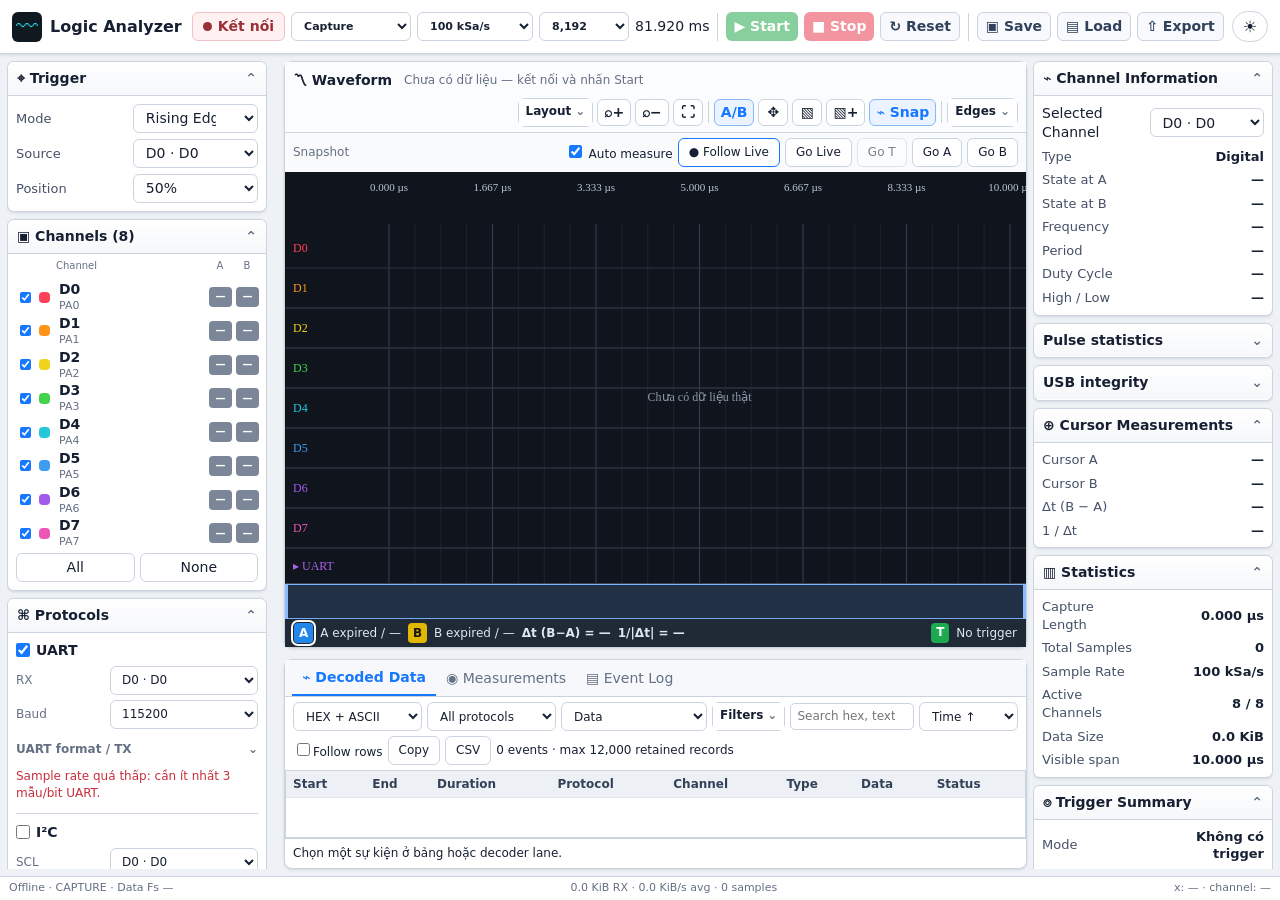
<file: AppWeb/index.html>
<!doctype html>
<html lang="vi">
<head>
  <meta charset="utf-8">
  <meta name="viewport" content="width=device-width, initial-scale=1">
  <title>ETVIEW Logic Analyzer</title>
  <link rel="stylesheet" href="styles.css?v=2.0-workbench">
</head>
<body>
  <header class="topbar">
    <div class="brand"><span class="brand-icon">〰</span><strong>Logic Analyzer</strong><span class="badge">Web App</span></div>
    <div class="top-controls">
      <button id="connectBtn" class="status-chip disconnected"><span class="status-dot"></span><span id="connectionText">Kết nối</span></button>
      <label>Mode<select id="modeSelect"><option value="CAPTURE">Capture</option><option value="STREAM">Streaming</option></select></label>
      <label>Sample Rate<select id="rateSelect"></select></label>
      <label>Depth<select id="depthSelect"><option value="1024">1,024</option><option value="2048">2,048</option><option value="4096">4,096</option><option value="8192" selected>8,192</option></select></label>
      <output id="plannedDuration" title="Capture duration / PC streaming history span">—</output><span class="divider"></span>
      <button id="startBtn" class="action start">▶ Start</button>
      <button id="stopBtn" class="action stop">■ Stop</button>
      <button id="resetBtn" class="action neutral">↻ Reset</button>
      <span class="divider"></span>
      <button id="saveBtn" class="action neutral">▣ Save</button>
      <button id="loadBtn" class="action neutral">▤ Load</button>
      <button id="exportBtn" class="action neutral">⇧ Export</button>
      <input id="loadInput" type="file" accept=".json" hidden>
      <button id="themeBtn" class="icon-button" title="Đổi theme">☀</button>
    </div>
  </header>

  <main class="workspace">
    <aside class="left-panel">
      <details open>
        <summary>⌖ Trigger</summary>
        <div class="panel-content form-grid">
          <label>Mode</label>
          <select id="triggerEdge">
            <option value="2">None (thu ngay)</option>
            <option value="0" selected>Rising Edge</option>
            <option value="1">Falling Edge</option>
          </select>
          <label>Source</label><select id="triggerChannel"></select>
          <label>Position</label><select id="pretriggerSelect"><option value="0">0%</option><option value="1">1%</option><option value="25">25%</option><option value="50" selected>50%</option><option value="75">75%</option></select>
        </div>
      </details>

      <details open>
        <summary>▣ Channels (8)</summary>
        <div class="channel-columns"><span></span><span></span><span>Channel</span><span>A</span><span>B</span></div>
        <div id="channelList" class="panel-content channel-list"></div>
        <div class="channel-actions"><button id="allChannelsBtn">All</button><button id="noChannelsBtn">None</button></div>
      </details>

      <details open>
        <summary>⌘ Protocols</summary>
        <div class="panel-content protocols">
          <section class="protocol-config" aria-label="UART decoder">
            <label class="protocol-heading" for="uartEnabled"><input id="uartEnabled" type="checkbox" checked> UART</label>
            <div class="protocol-fields">
              <label for="uartChannel">RX</label><select id="uartChannel"></select>
              <label for="uartBaud">Baud</label><select id="uartBaud"><option>9600</option><option>19200</option><option>38400</option><option>57600</option><option selected>115200</option></select>
            </div>
            <details class="protocol-advanced"><summary>UART format / TX</summary><div class="protocol-fields"><label for="uartTxChannel">TX (optional)</label><select id="uartTxChannel"></select><label for="uartDataBits">Data bits</label><select id="uartDataBits"><option>5</option><option>6</option><option>7</option><option selected>8</option><option>9</option></select><label for="uartParity">Parity</label><select id="uartParity"><option value="none">None</option><option value="even">Even</option><option value="odd">Odd</option></select><label for="uartStopBits">Stop bits</label><select id="uartStopBits"><option selected>1</option><option>1.5</option><option>2</option></select><label for="uartBitOrder">Bit order</label><select id="uartBitOrder"><option value="lsb">LSB first</option><option value="msb">MSB first</option></select></div></details>
            <p id="uartDecodeStatus" class="decoder-status" role="status" aria-live="polite"></p>
          </section>
          <section class="protocol-config" aria-label="I2C decoder">
            <label class="protocol-heading" for="i2cEnabled"><input id="i2cEnabled" type="checkbox"> I²C</label>
            <div class="protocol-fields">
              <label for="i2cScl">SCL</label><select id="i2cScl"></select>
              <label for="i2cSda">SDA</label><select id="i2cSda"></select>
            </div>
            <p class="protocol-hint">7-bit address · ACK/NACK</p>
            <p id="i2cDecodeStatus" class="decoder-status" role="status" aria-live="polite"></p>
          </section>
          <section class="protocol-config" aria-label="SPI decoder">
            <label class="protocol-heading" for="spiEnabled"><input id="spiEnabled" type="checkbox"> SPI</label>
            <div class="protocol-fields">
              <label for="spiCs">CS</label><select id="spiCs"></select>
              <label for="spiClk">SCK</label><select id="spiClk"></select>
              <label for="spiMosi">MOSI</label><select id="spiMosi"></select>
              <label for="spiMiso">MISO</label><select id="spiMiso"></select>
              <label for="spiMode">Mode</label><select id="spiMode"><option value="0">Mode 0</option><option value="1">Mode 1</option><option value="2">Mode 2</option><option value="3">Mode 3</option></select>
            </div>
            <details class="protocol-advanced"><summary>Word format / CS polarity</summary><div class="protocol-fields"><label for="spiWordSize">Word bits</label><input id="spiWordSize" type="number" min="1" max="32" value="8"><label for="spiBitOrder">Bit order</label><select id="spiBitOrder"><option value="msb">MSB first</option><option value="lsb">LSB first</option></select><label for="spiCsActive">CS active</label><select id="spiCsActive"><option value="0">LOW</option><option value="1">HIGH</option></select></div></details><p class="protocol-hint">4 physical channels · <span id="spiModeHint">SCK nghỉ LOW · đọc cạnh lên ↑</span></p>
            <p id="spiDecodeStatus" class="decoder-status" role="status" aria-live="polite"></p>
          </section>
        </div>
      </details>

      <details>
        <summary>⚙ Self Test</summary>
        <div class="panel-content">
          <div class="form-grid">
            <label>Protocol</label>
            <select id="selfTestProtocol"><option value="1">UART 9600</option><option value="2">I²C 500 Hz</option><option value="3">SPI Mode 0</option></select>
            <label>Run Mode</label>
            <select id="selfTestRepeat"><option value="0">One Shot</option><option value="1">Repeat 50 ms</option></select>
          </div>
          <div id="selfTestWiring" class="self-test-wiring"></div>
          <div class="self-test-actions"><button id="runSelfTestBtn" class="self-test-run">Run Test</button><button id="stopSelfTestBtn">Stop Test</button></div>
          <div id="selfTestStatus" class="self-test-status">OFF</div>
        </div>
      </details>
      <details><summary>⚙ Advanced acquisition</summary><div class="panel-content form-grid"><label for="timeoutSelect">Trigger timeout</label><select id="timeoutSelect"><option value="0">∞</option><option value="500">500 ms</option><option value="1000">1 s</option><option value="5000">5 s</option></select><label for="pcBufferSelect">PC history</label><select id="pcBufferSelect"><option value="8192">8 Ki samples</option><option value="65536" selected>64 Ki samples</option><option value="262144">256 Ki samples</option><option value="1048576">1 Mi samples</option></select></div><p class="panel-content protocol-hint">PC history is separate from MCU capture depth. Stream: no trigger.</p></details>
    </aside><div id="leftResizer" class="resizer vertical" role="separator" aria-label="Resize settings"></div>

    <section class="center-column">
      <section class="wave-card">
        <div class="card-header">
          <div><strong>〽 Waveform</strong><span id="captureSummary">Chưa có dữ liệu — nhấn Start để thu tín hiệu</span></div>
          <div class="wave-tools">
            <details class="tool-menu"><summary title="Ẩn, hiện và mở rộng các panel">Layout</summary><div><button id="toggleLeft" title="Ẩn/hiện cấu hình">☰</button><button id="toggleRight" title="Ẩn/hiện thông tin">ⓘ</button><button id="toggleBottom" title="Ẩn/hiện kết quả">▤</button><button id="expandWave" title="Mở rộng waveform">⛶+</button></div></details><button id="zoomInBtn" title="Phóng to">⌕+</button><button id="zoomOutBtn" title="Thu nhỏ">⌕−</button><button id="fitBtn" title="Hiển thị toàn bộ">⛶</button>
            <span class="tool-separator"></span>
            <button id="cursorBtn" class="active" title="Kéo cursor A/B">A/B</button><button id="panBtn" title="Kéo waveform theo thời gian">✥</button><button id="selectBtn" title="Chọn vùng thời gian">▧</button><button id="zoomSelection" title="Zoom vùng đã chọn">▧+</button><button id="snapBtn" class="active" title="Tự động căn cursor vào cạnh gần nhất">⌁ Snap</button>
            <span class="tool-separator"></span>
            <details class="tool-menu"><summary title="Tìm cạnh trên kênh đã chọn">Edges</summary><div><select id="edgeNavType" title="Loại cạnh cần tìm"><option value="rising">↑ Rising</option><option value="falling">↓ Falling</option><option value="any">↕ Any</option></select>
            <button id="prevEdgeBtn" title="Đến cạnh trước">‹</button><button id="nextEdgeBtn" title="Đến cạnh tiếp theo">›</button></div></details>
          </div>
        </div>
        <div class="timeline-tools"><span id="viewState">Snapshot</span><label title="Đo xung dưới con trỏ"><input id="autoMeasure" type="checkbox" checked> Auto measure</label><button id="followBtn" class="active">● Follow Live</button><button id="liveBtn">Go Live</button><button id="gotoTrigger">Go T</button><button id="gotoA">Go A</button><button id="gotoB">Go B</button></div><canvas id="timeCanvas" aria-label="Time ruler"></canvas><div class="wave-scroll"><div class="canvas-wrap"><canvas id="waveCanvas"></canvas><div id="canvasTooltip" class="tooltip hidden"></div></div></div><canvas id="overviewCanvas" aria-label="Overview and viewport"></canvas>
        <div class="wave-footer">
          <button id="cursorAPill" class="cursor-pill cursor-a active" title="Chọn cursor A">A</button><span id="cursorAText">—</span>
          <button id="cursorBPill" class="cursor-pill cursor-b" title="Chọn cursor B">B</button><span id="cursorBText">—</span>
          <strong id="deltaText">Δt = —</strong><strong id="frequencyText">f = —</strong>
          <span class="footer-spacer"></span><span class="trigger-key">T</span><span id="triggerTimeText">Trigger</span>
        </div>
      </section>

      <div id="bottomResizer" class="resizer horizontal" role="separator" aria-label="Resize results"></div><section class="analysis-card">
        <nav class="tabs">
          <button class="tab active" data-tab="decoded">⌁ Decoded Data</button>
          <button class="tab" data-tab="measurements">◉ Measurements</button>
          <button class="tab" data-tab="events">▤ Event Log</button>
        </nav>
        <div id="decodedTab" class="tab-panel active">
          <div class="decoded-toolbar"><select id="decodeFormat" aria-label="Decoded value format"><option value="hex">HEX + ASCII</option><option value="decimal">Decimal</option><option value="binary">Binary</option><option value="ascii">ASCII</option></select><select id="decodeFilter" aria-label="Protocol"><option value="ALL">All protocols</option><option>UART</option><option value="I2C">I²C</option><option>SPI</option></select><select id="decodeView" aria-label="View"><option value="data">Data</option><option value="frames">Frames / errors</option><option value="transactions">Transactions</option></select><details class="tool-menu"><summary>Filters</summary><div><select id="decodeChannelFilter" aria-label="Filter channel"></select><select id="decodeStatusFilter" aria-label="Filter status"><option value="ALL">All statuses</option><option>OK</option><option>OPEN</option><option>UNSYNC</option><option>INCOMPLETE</option><option>ERROR</option><option>UNSUPPORTED</option></select><button id="clearDecodeFilters">Clear filters</button></div></details><input id="decodeSearch" type="search" placeholder="Search hex, text, status…" aria-label="Search decoded events"><select id="decodeSort" aria-label="Sort"><option value="ascending">Time ↑</option><option value="descending">Time ↓</option></select><label><input id="decodeFollow" type="checkbox">Follow rows</label><button id="copyDecoded">Copy</button><button id="exportDecoded">CSV</button><span id="decodedCount">0 events</span></div>
          <div id="decodedScroll" class="table-wrap"><table><thead><tr><th>Start</th><th>End</th><th>Duration</th><th>Protocol</th><th>Channel</th><th>Type</th><th>Data</th><th>Status</th></tr></thead><tbody id="decodedTableBody"></tbody></table></div><div id="eventDetails" class="event-details">Chọn một sự kiện ở bảng hoặc decoder lane.</div>
        </div>
        <div id="measurementsTab" class="tab-panel"><div class="decoded-toolbar"><label>Range <select id="measureRange"><option value="full">Full buffer</option><option value="visible">Visible</option><option value="cursors">A–B</option></select></label><span id="measureResolution"></span></div><div class="table-wrap"><table><thead><tr><th>Channel</th><th>Frequency</th><th>Period</th><th>Duty</th><th>High mean</th><th>Low mean</th><th>↑ / ↓</th><th>σ period</th></tr></thead><tbody id="measurementsBody"></tbody></table></div></div>
        <div id="eventsTab" class="tab-panel"><div class="event-toolbar"><select id="logSeverity" aria-label="Log severity"><option value="all">All severities</option><option value="info">Info</option><option value="warning">Warning</option><option value="ok">OK</option><option value="error">Error</option></select><select id="logCategory" aria-label="Log type"><option value="all">All types</option><option value="protocol">Protocol</option><option value="acquisition">Acquisition</option><option value="system">System</option><option value="decoder">Decoder</option></select><input id="logSearch" type="search" placeholder="Search log" aria-label="Search log"><button id="exportLogBtn">Export</button><label><input id="autoScroll" type="checkbox" checked> Auto-scroll</label><button id="clearLogBtn">Clear</button></div><div id="eventLog" class="event-log"></div></div>
      </section>
    </section>

    <aside class="right-panel">
      <details open><summary>⌁ Channel Information</summary><div class="panel-content info-grid">
        <label>Selected Channel</label><select id="selectedChannel"></select><span>Type</span><b>Digital</b>
        <span>State at A</span><b id="stateAtA">—</b><span>State at B</span><b id="stateAtB">—</b>
        <span>Frequency</span><b id="selectedFrequency">—</b><span>Period</span><b id="selectedPeriod">—</b>
        <span>Duty Cycle</span><b id="selectedDuty">—</b><span>High / Low</span><b id="selectedPulse">—</b>
      </div></details>
      <details><summary>Pulse statistics</summary><pre id="pulseStats" class="panel-content"></pre></details><details><summary>USB integrity</summary><pre id="transportDetails" class="panel-content"></pre></details><details open><summary>⊕ Cursor Measurements</summary><div class="panel-content info-grid">
        <span>Cursor A</span><b id="rightCursorA">—</b><span>Cursor B</span><b id="rightCursorB">—</b>
        <span>Δt (B − A)</span><b id="rightDelta">—</b><span>1 / Δt</span><b id="rightDeltaFrequency">—</b>
      </div></details>
      <details open><summary>▥ Statistics</summary><div class="panel-content info-grid">
        <span>Capture Length</span><b id="captureLength">—</b><span>Total Samples</span><b id="totalSamples">—</b>
        <span>Sample Rate</span><b id="statSampleRate">—</b><span>Active Channels</span><b id="activeChannels">8 / 8</b>
        <span>Data Size</span><b id="dataSize">—</b><span>Visible span</span><b id="visibleRange">—</b>
      </div></details>
      <details open><summary>⌾ Trigger Summary</summary><div class="panel-content info-grid">
        <span>Mode</span><b id="triggerMode">Rising Edge</b><span>Source</span><b id="triggerSource">D0</b>
        <span>Trigger Time</span><b id="triggerTime">—</b><span>Position</span><b id="triggerPosition">—</b><span>Pre / Post</span><b id="prePost">—</b>
      </div></details>
    </aside>
  </main>

  <footer class="statusbar"><span id="footerStatus">Chưa kết nối — hãy kết nối STM32 USB CDC</span><span id="transportSummary"></span><span id="footerPointer">x: — · channel: —</span></footer>
  <dialog id="channelDialog"><form id="channelForm"><h3 id="channelDialogTitle">Channel</h3><div class="form-grid"><label for="channelNameInput">Name</label><input id="channelNameInput" maxlength="32" required><label for="channelColorInput">Color</label><input id="channelColorInput" type="color"><label for="channelHeightInput">Height (px)</label><input id="channelHeightInput" type="number" min="24" max="120" required><label for="channelGroupInput">Group</label><input id="channelGroupInput" maxlength="24"></div><p>Kéo tên kênh ở sidebar để đổi thứ tự hiển thị.</p><button type="button" data-close="channelDialog">Cancel</button><button type="submit">Save channel</button></form></dialog>
  <dialog id="exportDialog"><h3>Export retained data</h3><div class="export-grid"><button data-export="raw">Raw CSV</button><button data-export="decoded">Decoded CSV</button><button data-export="measurements">Measurements CSV</button><button data-export="vcd">VCD</button><button data-export="png">Waveform PNG</button></div><p>Save lưu session JSON gồm raw samples và cấu hình phân tích.</p><button data-close="exportDialog">Close</button></dialog>
  <script src="analysis.js?v=2.0-workbench"></script><script src="app.js?v=2.0-workbench"></script><script src="workbench.js?v=2.0-workbench"></script>
</body>
</html>
</file>
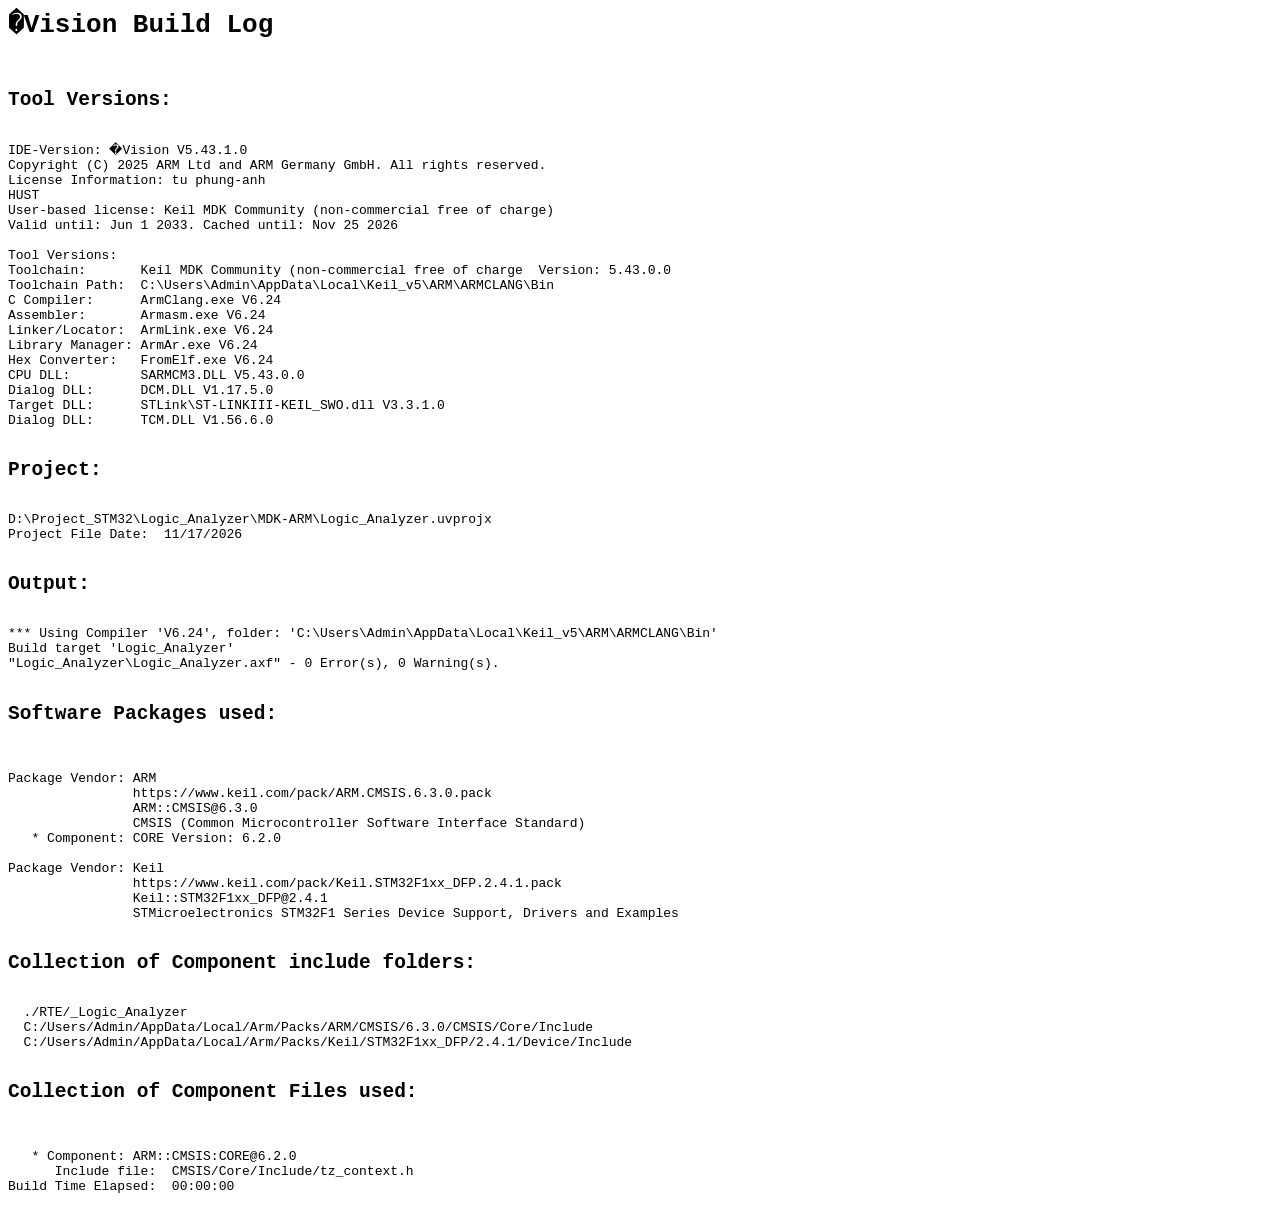
<file: MDK-ARM/Logic_Analyzer/Logic_Analyzer.build_log.htm>
<html>
<body>
<pre>
<h1>�Vision Build Log</h1>
<h2>Tool Versions:</h2>
IDE-Version: �Vision V5.43.1.0
Copyright (C) 2025 ARM Ltd and ARM Germany GmbH. All rights reserved.
License Information: tu phung-anh
HUST
User-based license: Keil MDK Community (non-commercial free of charge)
Valid until: Jun 1 2033. Cached until: Nov 25 2026
 
Tool Versions:
Toolchain:       Keil MDK Community (non-commercial free of charge  Version: 5.43.0.0
Toolchain Path:  C:\Users\Admin\AppData\Local\Keil_v5\ARM\ARMCLANG\Bin
C Compiler:      ArmClang.exe V6.24
Assembler:       Armasm.exe V6.24
Linker/Locator:  ArmLink.exe V6.24
Library Manager: ArmAr.exe V6.24
Hex Converter:   FromElf.exe V6.24
CPU DLL:         SARMCM3.DLL V5.43.0.0
Dialog DLL:      DCM.DLL V1.17.5.0
Target DLL:      STLink\ST-LINKIII-KEIL_SWO.dll V3.3.1.0
Dialog DLL:      TCM.DLL V1.56.6.0
 
<h2>Project:</h2>
D:\Project_STM32\Logic_Analyzer\MDK-ARM\Logic_Analyzer.uvprojx
Project File Date:  11/17/2026

<h2>Output:</h2>
*** Using Compiler 'V6.24', folder: 'C:\Users\Admin\AppData\Local\Keil_v5\ARM\ARMCLANG\Bin'
Build target 'Logic_Analyzer'
"Logic_Analyzer\Logic_Analyzer.axf" - 0 Error(s), 0 Warning(s).

<h2>Software Packages used:</h2>

Package Vendor: ARM
                https://www.keil.com/pack/ARM.CMSIS.6.3.0.pack
                ARM::CMSIS@6.3.0
                CMSIS (Common Microcontroller Software Interface Standard)
   * Component: CORE Version: 6.2.0

Package Vendor: Keil
                https://www.keil.com/pack/Keil.STM32F1xx_DFP.2.4.1.pack
                Keil::STM32F1xx_DFP@2.4.1
                STMicroelectronics STM32F1 Series Device Support, Drivers and Examples

<h2>Collection of Component include folders:</h2>
  ./RTE/_Logic_Analyzer
  C:/Users/Admin/AppData/Local/Arm/Packs/ARM/CMSIS/6.3.0/CMSIS/Core/Include
  C:/Users/Admin/AppData/Local/Arm/Packs/Keil/STM32F1xx_DFP/2.4.1/Device/Include

<h2>Collection of Component Files used:</h2>

   * Component: ARM::CMSIS:CORE@6.2.0
      Include file:  CMSIS/Core/Include/tz_context.h
Build Time Elapsed:  00:00:00
</pre>
</body>
</html>
</file>
<file: AppWeb/styles.css>
:root {
  --left-width:260px; --bottom-height:210px;
  color-scheme: light;
  --bg:#eef2f7; --panel:#f8fafc; --panel-2:#fff; --border:#cbd3df;
  --text:#172033; --muted:#647084; --accent:#1677ff; --plot:#10151d;
  --shadow:0 1px 3px rgba(15,23,42,.12);
}
* { box-sizing:border-box; }
html,body { width:100%; height:100%; margin:0; overflow:hidden; }
body {
  display:grid; grid-template-rows:auto minmax(0,1fr) 24px;
  background:var(--bg); color:var(--text); font:13px/1.35 "Segoe UI",Inter,system-ui,sans-serif;
}
button,select,input { font:inherit; }
button,select { border:1px solid var(--border); border-radius:6px; background:var(--panel-2); color:var(--text); min-height:29px; }
button { cursor:pointer; padding:4px 10px; }
button:hover { filter:brightness(.97); border-color:#9aa8ba; }
button:focus-visible,select:focus-visible,input:focus-visible { outline:2px solid #79adff; outline-offset:1px; }
select { padding:3px 25px 3px 8px; }

.topbar {
  min-height:54px; display:flex; align-items:center; gap:12px; padding:7px 12px;
  background:var(--panel-2); border-bottom:1px solid var(--border); box-shadow:var(--shadow); z-index:5;
}
.brand { display:flex; align-items:center; gap:8px; font-size:16px; white-space:nowrap; }
.brand-icon { display:grid; place-items:center; width:30px; height:30px; background:#101820; color:#25d6e8; border-radius:6px; font-size:22px; }
.badge { color:#fff; background:#7588ed; border-radius:12px; padding:2px 8px; font-size:10px; }
.top-controls { display:flex; align-items:center; justify-content:flex-end; gap:6px; flex:1; min-width:0; }
.top-controls label { display:flex; align-items:center; gap:5px; font-size:11px; font-weight:600; white-space:nowrap; }
.top-controls select { width:auto; max-width:126px; }
.divider { height:28px; width:1px; flex:0 0 1px; background:var(--border); margin:0 2px; }
.status-chip { display:flex; align-items:center; gap:6px; font-weight:700; }
.status-chip.connected { color:#137437; background:#dff7e6; border-color:#a9dfb8; }
.status-chip.disconnected { color:#9b2f37; background:#fff0f1; border-color:#efc2c5; }
.status-dot { width:9px; height:9px; border-radius:50%; background:currentColor; }
.action { font-weight:700; color:#fff; border:0; }
.action.start { background:#28a950; }
.action.stop { background:#eb3f4f; }
.action.neutral { color:#30415c; background:#f7f9fc; border:1px solid var(--border); }
.icon-button { margin-left:2px; font-size:16px; border-radius:16px; }

.workspace {
  min-height:0; display:grid;
  grid-template-columns:clamp(218px,17vw,252px) minmax(440px,1fr) clamp(226px,18vw,270px);
  gap:7px; padding:7px;
}
.left-panel,.right-panel { overflow:auto; min-width:0; scrollbar-width:thin; }
.center-column { min-width:0; min-height:0; display:grid; grid-template-rows:minmax(300px,1fr) minmax(180px,31vh); gap:7px; }
details { background:var(--panel-2); border:1px solid var(--border); border-radius:7px; margin-bottom:7px; box-shadow:var(--shadow); overflow:hidden; }
summary { list-style:none; cursor:pointer; padding:7px 9px; font-weight:700; background:linear-gradient(#fff,#f5f7fa); border-bottom:1px solid transparent; }
details[open]>summary { border-bottom-color:var(--border); }
summary::after { content:"⌃"; float:right; color:var(--muted); }
details:not([open])>summary::after { content:"⌄"; }
.panel-content { padding:8px; }
.form-grid,.info-grid { display:grid; grid-template-columns:minmax(72px,1fr) minmax(92px,1.15fr); align-items:center; gap:6px 8px; }
.form-grid label,.info-grid span { color:#455168; font-size:12px; }
.form-grid select { width:100%; min-width:0; }
.info-grid b { text-align:right; font-size:12px; overflow-wrap:anywhere; }
.info-grid select { width:100%; }

.channel-columns,.channel-row { display:grid; grid-template-columns:20px 14px minmax(72px,1fr) 24px 24px; align-items:center; gap:5px; }
.channel-columns { padding:5px 8px 0; color:var(--muted); font-size:10px; text-align:center; }
.channel-columns span:nth-child(3) { text-align:left; }
.channel-list { padding-bottom:3px; }
.channel-row { min-height:27px; }
.color-dot { width:11px; height:11px; border-radius:4px; }
.channel-name { min-width:0; font-size:11px; }
.channel-name b { margin-right:4px; }
.channel-name small { color:var(--muted); font-size:9px; white-space:nowrap; }
.logic-state { display:grid; place-items:center; width:23px; height:20px; border-radius:4px; color:#fff; background:#7b8798; font-size:10px; font-style:normal; font-weight:800; }
.logic-state.high { background:#168a47; }
.logic-state.low { background:#46556a; }
.channel-actions { display:flex; gap:5px; padding:0 8px 8px; }
.channel-actions button { flex:1; min-height:25px; }
.protocols { display:grid; gap:10px; }
.protocol-config { min-width:0; }
.protocol-config + .protocol-config { border-top:1px solid var(--border); padding-top:9px; }
.protocol-heading { display:flex; align-items:center; gap:6px; margin-bottom:6px; font-weight:700; }
.protocol-heading input { margin:0; width:14px; height:14px; }
.protocol-fields { display:grid; grid-template-columns:66px minmax(0,1fr); align-items:center; gap:5px 8px; }
.protocol-fields label { color:var(--muted); font-size:12px; white-space:nowrap; }
.protocol-fields select { width:100%; min-width:0; min-height:29px; padding:3px 22px 3px 7px; font-size:12px; }
.protocol-hint,.decoder-status { margin:6px 0 0; font-size:10px; line-height:1.45; overflow-wrap:anywhere; }
.protocol-hint { color:var(--muted); }
.decoder-status:empty { display:none; }
.decoder-status { color:#9a5200; }
.decoder-status.error { color:#c72f3b; }
body.dark .decoder-status { color:#f3bd69; }
body.dark .decoder-status.error { color:#ff8993; }
.self-test-wiring { margin-top:8px; padding:7px 8px; border:1px dashed var(--border); border-radius:6px; color:var(--muted); background:var(--panel); font:10px/1.5 Consolas,monospace; }
.self-test-actions { display:flex; gap:5px; margin-top:7px; }
.self-test-actions button { flex:1; min-height:27px; font-size:11px; font-weight:700; }
.self-test-run { color:#fff; background:#1677ff; border-color:#1677ff; }
.self-test-status { margin-top:6px; text-align:center; color:var(--muted); font-size:10px; font-weight:800; letter-spacing:.04em; }
.self-test-status.running { color:#15803d; }
.self-test-status.error { color:#c72f3b; }

.wave-card,.analysis-card { background:var(--panel-2); border:1px solid var(--border); border-radius:8px; box-shadow:var(--shadow); overflow:hidden; min-width:0; min-height:0; }
.wave-card { display:grid; grid-template-rows:auto minmax(0,1fr) 32px; }
.card-header { min-height:40px; display:flex; align-items:center; justify-content:space-between; gap:8px; padding:5px 8px; border-bottom:1px solid var(--border); background:#fbfcfe; }
.card-header>div:first-child { min-width:0; display:flex; align-items:center; }
.card-header strong { margin-right:12px; white-space:nowrap; }
.card-header span { color:var(--muted); font-size:11px; overflow:hidden; text-overflow:ellipsis; white-space:nowrap; }
.wave-tools { display:flex; align-items:center; justify-content:flex-end; flex-wrap:wrap; gap:4px; }
.wave-tools button { min-width:30px; min-height:27px; padding:2px 6px; font-weight:700; }
.wave-tools select { min-height:27px; max-width:92px; padding:2px 19px 2px 5px; font-size:11px; }
.wave-tools .active { color:var(--accent); border-color:#88b9f7; background:#eaf3ff; }
.tool-separator { width:1px; height:22px; background:var(--border); margin:0 1px; }
.canvas-wrap { position:relative; min-height:0; background:var(--plot); overflow:hidden; }
#waveCanvas { display:block; width:100%; height:100%; touch-action:none; cursor:crosshair; }
.pan-mode #waveCanvas { cursor:grab; }
.pan-mode #waveCanvas:active { cursor:grabbing; }
.tooltip { position:absolute; z-index:3; pointer-events:none; max-width:230px; padding:5px 7px; border:1px solid #435267; border-radius:5px; color:#e8f0fa; background:rgba(6,10,15,.94); box-shadow:0 3px 12px rgba(0,0,0,.28); font-size:11px; line-height:1.45; }
.hidden { display:none; }
.wave-footer { display:flex; align-items:center; gap:7px; min-width:0; padding:4px 9px; color:#dce7f4; background:#202936; font-size:11px; }
.cursor-pill,.trigger-key { color:#fff; border:0; border-radius:4px; padding:1px 5px; min-height:20px; font-weight:800; }
.cursor-pill.active { outline:2px solid #fff; outline-offset:1px; }
.cursor-a { background:#2386eb; }
.cursor-b { background:#e1b800; color:#151515; }
.trigger-key { background:#1caa51; }
.footer-spacer { flex:1; }

.analysis-card { display:grid; grid-template-rows:37px minmax(0,1fr); }
.tabs { display:flex; align-items:end; overflow-x:auto; padding:0 7px; border-bottom:1px solid var(--border); background:#f6f8fb; scrollbar-width:thin; }
.tab { flex:0 0 auto; border:0; background:transparent; border-radius:0; color:var(--muted); height:36px; }
.tab.active { color:var(--accent); font-weight:700; border-bottom:2px solid var(--accent); }
.tab-panel { display:none; min-height:0; overflow:auto; padding:7px; }
.tab-panel.active { display:block; }
.decoder-title,.event-toolbar { display:flex; justify-content:space-between; align-items:center; padding:2px 4px 6px; font-size:11px; }
.protocol-tag { color:#fff; border-radius:4px; padding:2px 5px; margin-right:6px; }
.protocol-tag.uart { background:#9c50d8; }
.protocol-tag.i2c { background:#0a9b93; }
.protocol-tag.spi { background:#d06b16; }
.protocol-tag.all { background:#516174; }
.table-wrap { overflow:auto; border:1px solid var(--border); border-radius:5px; }
table { width:100%; border-collapse:collapse; font-size:11px; }
th { position:sticky; top:0; z-index:1; background:#edf1f6; color:#334157; }
th,td { padding:5px 7px; text-align:left; border-bottom:1px solid #e0e5ec; white-space:nowrap; }
tbody tr:hover { background:#f2f7ff; }
tr.decode-uncertain td:last-child { color:#9a5200; }
body.dark tr.decode-uncertain td:last-child { color:#f3bd69; }
tr[data-sample] { cursor:pointer; }
.empty-state { display:grid; place-items:center; color:var(--muted); min-height:130px; }
.event-log { height:100%; min-height:120px; overflow:auto; padding:8px; color:#28364a; background:#f8fafc; border:1px solid var(--border); border-radius:5px; font:11px/1.5 Consolas,monospace; }
.event-row.info { color:#2469a7; }
.event-row.ok { color:#16823c; }
.event-row.error { color:#c72f3b; }
.event-row.warning { color:#a45e06; }
body.dark .event-row.warning { color:#f0bd68; }
.protocol-output { display:grid; gap:8px; }
.protocol-output h4 { margin:2px 0; }
.protocol-output h4 small { color:var(--muted); font-weight:400; }
.statusbar { min-width:0; height:24px; display:flex; justify-content:space-between; align-items:center; gap:12px; padding:0 9px; color:var(--muted); background:var(--panel-2); border-top:1px solid var(--border); font-size:11px; }
.statusbar span { overflow:hidden; text-overflow:ellipsis; white-space:nowrap; }

body.dark { --bg:#0f141c; --panel:#141b25; --panel-2:#1a222e; --border:#303b4a; --text:#e4eaf2; --muted:#91a0b4; --accent:#53a7ff; --shadow:none; }
body.dark summary,body.dark .card-header,body.dark .tabs { background:#1d2633; }
body.dark select,body.dark button { background:#202a38; color:var(--text); }
body.dark .cursor-a { background:#2386eb; color:#fff; }
body.dark .cursor-b { background:#e1b800; color:#151515; }
body.dark th { background:#202b39; color:var(--text); }
body.dark th,body.dark td { border-bottom-color:#303b4a; }
body.dark tbody tr:hover { background:#263345; }
body.dark .event-log { background:#111821; color:#cbd5e1; }

@media(max-width:1450px) {
  .topbar { gap:8px; }
  .badge { display:none; }
  .top-controls label { font-size:0; gap:0; }
  .top-controls label select { font-size:11px; }
  .action { padding-inline:8px; }
  .workspace { grid-template-columns:218px minmax(420px,1fr) 230px; }
  .card-header { align-items:flex-start; }
  .card-header>div:first-child { padding-top:4px; }
}
@media(max-width:1050px) {
  body { overflow:auto; grid-template-rows:auto auto 24px; }
  .topbar,.top-controls { flex-wrap:wrap; }
  .workspace { min-height:calc(100vh - 110px); grid-template-columns:215px minmax(430px,1fr); }
  .right-panel { grid-column:1/-1; display:grid; grid-template-columns:repeat(4,minmax(190px,1fr)); gap:7px; overflow:visible; }
  .right-panel details { margin:0; }
  .center-column { min-height:650px; }
}
@media(max-width:720px) {
  html,body { overflow:auto; }
  body { display:block; }
  .topbar { position:sticky; top:0; }
  .brand { width:100%; }
  .top-controls { justify-content:flex-start; }
  .divider { display:none; }
  .workspace { display:flex; flex-direction:column; padding:5px; }
  .center-column { order:-1; min-height:690px; grid-template-rows:430px 250px; }
  .right-panel { display:block; }
  .card-header { flex-direction:column; }
  .wave-tools { justify-content:flex-start; }
  .statusbar { position:sticky; bottom:0; }
}

/* Workbench: one acquisition toolbar; scroll only inside panels. */
body { font-size:14px; }
.workspace { grid-template-columns:minmax(210px,var(--left-width)) 5px minmax(260px,1fr) minmax(210px,240px); gap:6px; }
.center-column { grid-template-rows:minmax(160px,1fr) 5px minmax(120px,var(--bottom-height)); gap:3px; }
.wave-card { grid-template-rows:auto auto 28px minmax(0,1fr) 36px auto; }
.card-header { flex-wrap:wrap; }
.card-header>div:first-child { flex:1 1 240px; }
.card-header span { font-size:12px; }
.wave-tools { flex:1 1 auto; }
.wave-scroll { overflow:auto; min-height:0; background:var(--plot); scrollbar-width:thin; }
.canvas-wrap { width:100%; overflow:visible; }
#waveCanvas { height:auto; }
#timeCanvas,#overviewCanvas { display:block; width:100%; background:var(--plot); touch-action:none; }
#timeCanvas { height:28px; }
#overviewCanvas { height:36px; cursor:ew-resize; border-top:1px solid #394553; }
.timeline-tools,.decoded-toolbar,.event-toolbar { display:flex; flex-wrap:wrap; align-items:center; gap:5px; padding:5px 8px; }
.timeline-tools { background:var(--panel); font-size:12px; }
.timeline-tools span { flex:1; color:var(--muted); }
.active { border-color:var(--accent); }
.wave-footer { flex-wrap:wrap; font-size:12px; }
.tab-panel.active { display:grid; grid-template-rows:auto minmax(0,1fr); overflow:hidden; }
#decodedTab.active { grid-template-rows:auto minmax(0,1fr) auto; }
.tab-panel { padding:0; }
.table-wrap { border-radius:0; min-height:0; }
table { font-size:12px; }
#decodedTableBody tr { height:32px; }
#decodedTableBody .spacer { height:auto; pointer-events:none; }
#decodedTableBody .spacer td { padding:0; border:0; }
tr.selected,body.dark tr.selected { background:#3485ee33; outline:1px solid var(--accent); }
.decoded-toolbar { font-size:12px; }
.decoded-toolbar { overflow:visible; }
#decodedTab { overflow:visible; }
.analysis-card { overflow:visible; }
.decoded-toolbar input[type=search],.event-toolbar input[type=search] { min-width:100px; width:150px; flex:1; }
.event-details { min-height:30px; padding:6px 8px; border-top:1px solid var(--border); font-size:12px; overflow-wrap:anywhere; max-height:65px; overflow:auto; }
.event-log { min-height:0; height:auto; border:0; border-radius:0; font-size:12px; }
.channel-columns,.channel-row { grid-template-columns:18px 12px minmax(60px,1fr) 22px 22px; }
.edit-channel { border:0; text-align:left; padding:0 3px; min-width:0; overflow:hidden; text-overflow:ellipsis; font-weight:600; background:transparent; }
.edit-channel small { display:block; color:var(--muted); font-weight:400; font-size:11px; }
.channel-row { cursor:grab; }
.protocol-fields { margin-top:6px; grid-template-columns:86px minmax(0,1fr); }
.protocol-fields input { min-width:0; width:100%; }
.protocol-fields label,.protocol-fields select,.protocol-hint,.decoder-status { font-size:12px; }
.form-grid label,.info-grid span,.info-grid b { font-size:13px; }
input { border:1px solid var(--border); border-radius:5px; background:var(--panel-2); color:var(--text); padding:4px 6px; }
input[type=checkbox] { accent-color:var(--accent); }
button:disabled,select:disabled { opacity:.55; cursor:default; }
.resizer { background:transparent; border-radius:5px; touch-action:none; }
.resizer:hover { background:var(--accent); }
.vertical { cursor:col-resize; }
.horizontal { cursor:row-resize; }
pre.panel-content { white-space:pre-wrap; overflow-wrap:anywhere; font:12px/1.6 Consolas,monospace; }
dialog { color:var(--text); background:var(--panel-2); border:1px solid var(--border); border-radius:10px; max-width:min(540px,95vw); box-shadow:0 15px 60px #0006; padding:24px; }
dialog::backdrop { background:#06101c77; }
dialog h3 { margin-top:0; }
dialog .form-grid { margin-bottom:20px; }
.export-grid { display:grid; grid-template-columns:1fr 1fr; gap:8px; }
.protocol-advanced { box-shadow:none; margin:8px 0 0; border:0; border-radius:0; overflow:visible; }
.protocol-advanced summary { font-size:12px; padding:4px 0; color:var(--muted); background:transparent; }
.tool-menu { position:relative; margin:0; overflow:visible; box-shadow:none; }
.tool-menu summary { padding:4px 7px; font-size:12px; min-height:27px; border:0; background:var(--panel-2); }
.tool-menu summary::after { content:"▾"; margin-left:4px; }
.tool-menu>div { position:absolute; top:100%; right:0; z-index:20; min-width:160px; padding:8px; display:flex; flex-wrap:wrap; gap:6px; background:var(--panel-2); border:1px solid var(--border); border-radius:6px; box-shadow:var(--shadow); }
.wave-card,.card-header { overflow:visible; }
.wave-scroll { border-radius:0; }
.hide-left .left-panel,.hide-left #leftResizer,.focus-wave .left-panel,.focus-wave #leftResizer { display:none; }
.hide-left .workspace { grid-template-columns:minmax(260px,1fr) minmax(210px,240px); }
.hide-right .right-panel,.focus-wave .right-panel { display:none; }
.hide-right .workspace { grid-template-columns:minmax(210px,var(--left-width)) 5px minmax(260px,1fr); }
.hide-left.hide-right .workspace,.focus-wave .workspace { grid-template-columns:minmax(260px,1fr); }
.hide-bottom .analysis-card,.hide-bottom #bottomResizer,.focus-wave .analysis-card,.focus-wave #bottomResizer { display:none; }
.hide-bottom .center-column,.focus-wave .center-column { grid-template-rows:minmax(160px,1fr); }
.statusbar { height:auto; min-height:24px; font-size:11px; }
@media(max-width:1200px) {
  .topbar,.top-controls { flex-wrap:wrap; }
  .top-controls { justify-content:flex-start; }
  .workspace { grid-template-columns:minmax(210px,var(--left-width)) 5px minmax(260px,1fr); }
  .right-panel { display:none; }
  .hide-right .right-panel { display:block; position:fixed; z-index:10; right:6px; top:120px; bottom:25px; width:min(300px,90vw); background:var(--bg); overflow:auto; }
  .hide-left .workspace { grid-template-columns:minmax(260px,1fr); }
  .center-column { min-height:0; }
  body { overflow:hidden; grid-template-rows:auto minmax(0,1fr) auto; }
  .workspace { min-height:0; }
}
@media(max-width:720px) {
  .workspace { display:grid; grid-template-columns:minmax(0,1fr); }
  .left-panel,#leftResizer,.right-panel { display:none; }
  .hide-left .left-panel { display:block; position:fixed; top:120px; bottom:25px; left:5px; width:min(300px,90vw); z-index:10; background:var(--bg); }
  .center-column { order:0; min-height:0; }
  .brand { width:auto; }
  .topbar { position:static; }
  .wave-tools { justify-content:flex-start; }
  .card-header { align-items:stretch; }
  .wave-footer .footer-spacer,.trigger-key { display:none; }
  .statusbar { position:static; }
}
</file>
